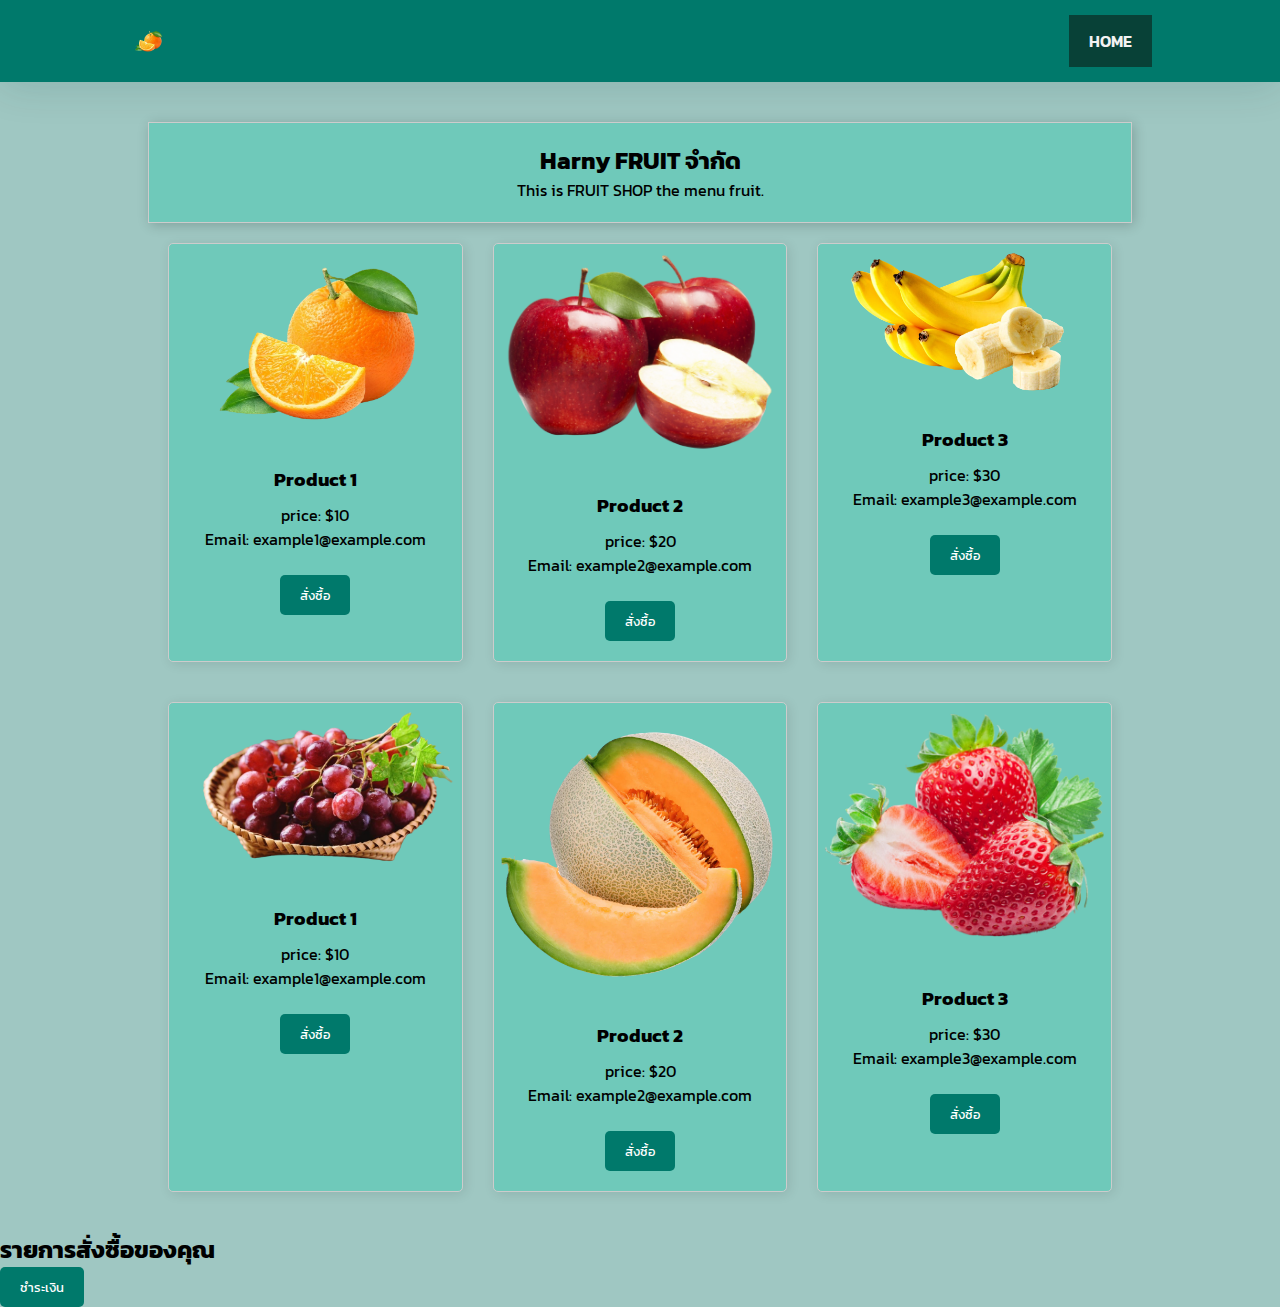
<file: about.html>
<!DOCTYPE html>
<html lang="en">
  <head>
    <meta charset="UTF-8" />
    <meta name="viewport" content="width=device-width, initial-scale=1.0" />
    <title>Product Details</title>
    <link rel="stylesheet" href="product.css" />
  </head>
  <body>
    <header>
      <a href="index.html" class="logo"
        ><img src="img/ส้ม-Photoroom.png" alt=""
      /></a>
      <div class="bx bx-menu" id="menu-icon"></div>
      <ul class="navbar">
        <li><a href="index.html">Home</a></li>
      </ul>
    </header>

    <div class="container">
      <div class="menu-box">
        <h2>Harny FRUIT จำกัด</h2>
        <p>This is FRUIT SHOP the menu fruit.</p>
      </div>

      <div class="card-container1">
        <div class="card">
          <img src="img/ส้ม-Photoroom.png" alt="" />
          <div class="card-content">
            <h3>Product 1</h3>
            <p>price: $10</p>
            <p>Email: example1@example.com</p>
            <br />
            <button onclick="orderProduct('Product 1', 10)">สั่งซื้อ</button>
          </div>
        </div>
        <div class="card">
          <img src="img/apple-Photoroom.png" alt="" />
          <div class="card-content">
            <h3>Product 2</h3>
            <p>price: $20</p>
            <p>Email: example2@example.com</p>
            <br />
            <button onclick="orderProduct('Product 2', 20)">สั่งซื้อ</button>
          </div>
        </div>
        <div class="card">
          <img src="img/banana-Photoroom.png" alt="" />
          <div class="card-content">
            <h3>Product 3</h3>
            <p>price: $30</p>
            <p>Email: example3@example.com</p>
            <br />
            <button onclick="orderProduct('Product 3', 30)">สั่งซื้อ</button>
          </div>
        </div>
      </div>
      <div class="card-container1">
        <div class="card">
          <img src="img/grape-Photoroom.png" alt="" />
          <div class="card-content">
            <h3>Product 1</h3>
            <p>price: $10</p>
            <p>Email: example1@example.com</p>
            <br />
            <button onclick="orderProduct('Product 1', 10)">สั่งซื้อ</button>
          </div>
        </div>
        <div class="card">
          <img src="img/Melon-Photoroom.png" alt="" />
          <div class="card-content">
            <h3>Product 2</h3>
            <p>price: $20</p>
            <p>Email: example2@example.com</p>
            <br />
            <button onclick="orderProduct('Product 2', 20)">สั่งซื้อ</button>
          </div>
        </div>
        <div class="card">
          <img src="img/strawberry-Photoroom.png" alt="" />
          <div class="card-content">
            <h3>Product 3</h3>
            <p>price: $30</p>
            <p>Email: example3@example.com</p>
            <br />
            <button onclick="orderProduct('Product 3', 30)">สั่งซื้อ</button>
          </div>
        </div>
      </div>
    </div>

    <div id="order-list-container">
      <h2>รายการสั่งซื้อของคุณ</h2>
      <ul id="order-list"></ul>
      <button id="payment-button" onclick="confirmPayment()">ชำระเงิน</button>
    </div>

    <script src="app1.js"></script>
  </body>
</html>
</file>
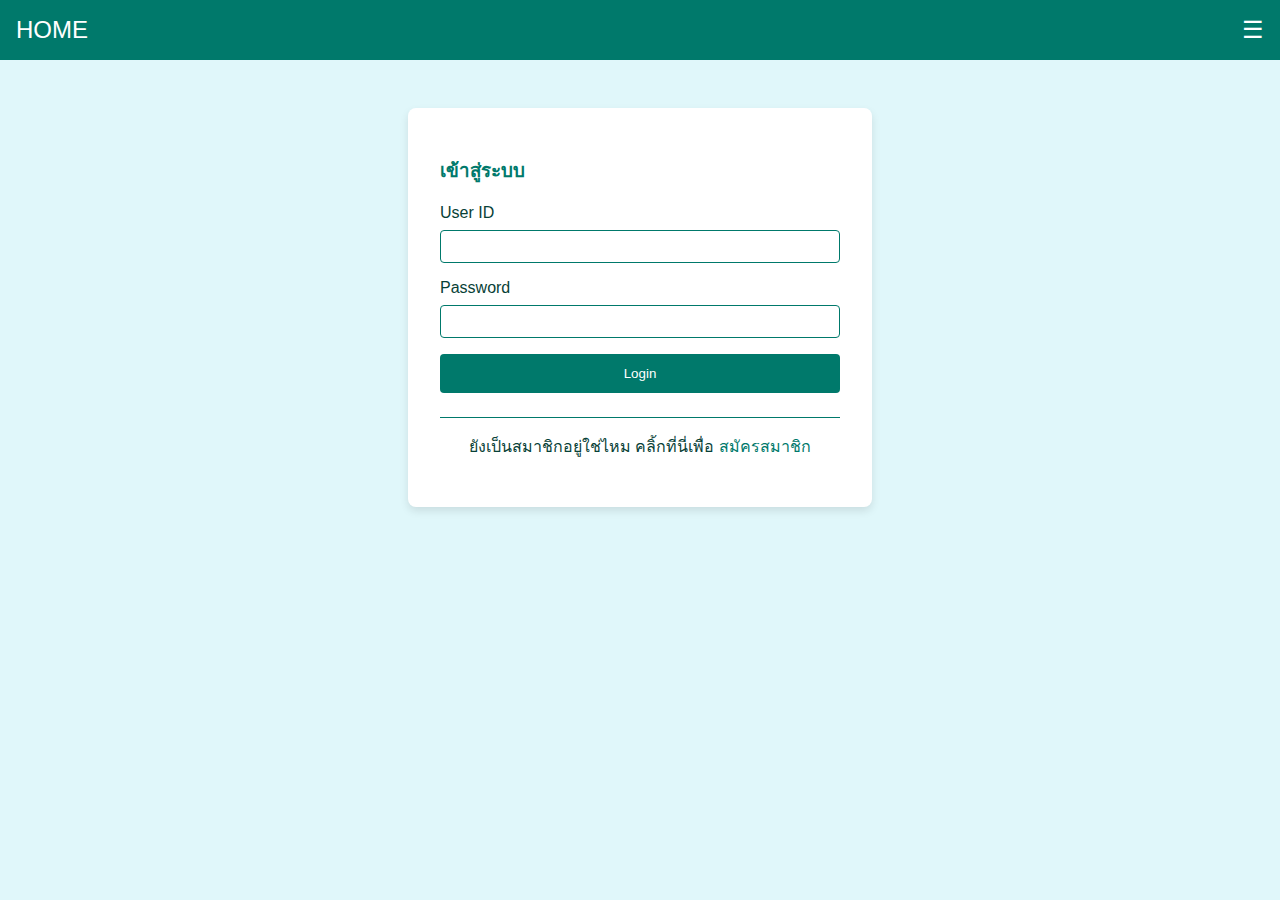
<file: login.html>
<!DOCTYPE html>
<html lang="en">
<head>
    <meta charset="UTF-8">
    <meta name="viewport" content="width=device-width, initial-scale=1.0">
    <title>Document</title>
    <link rel="stylesheet" href="login.css">
</head>
<body>
    <nav class="navbar">
        <div class="navbar-container">
            <a href="index.html" class="brand">HOME</a>
            <div class="menu-icon" onclick="toggleMenu()">☰</div>
           
        </div>
    </nav>
    <div class="con">
        <h3 class="mt-4">เข้าสู่ระบบ</h3>
            <form action="product.html" onsubmit="return validateForm()">                
                <div class="mb-3">
                    <label for="username">User ID</label>
                    <input type="text" name="username" id="username">
                </div>
                <div class="mb-3">
                    <label for="password">Password</label>
                    <input type="password" name="password" id="password">
                </div>
                <button type="submit">Login</button>
            </form>
        <hr>
        <p>ยังเป็นสมาชิกอยู่ใช่ไหม คลิ้กที่นี่เพื่อ <a href="register.html">สมัครสมาชิก</a></p>
    </div>
</body>
<script src="login.js"></script>
</html>
</file>
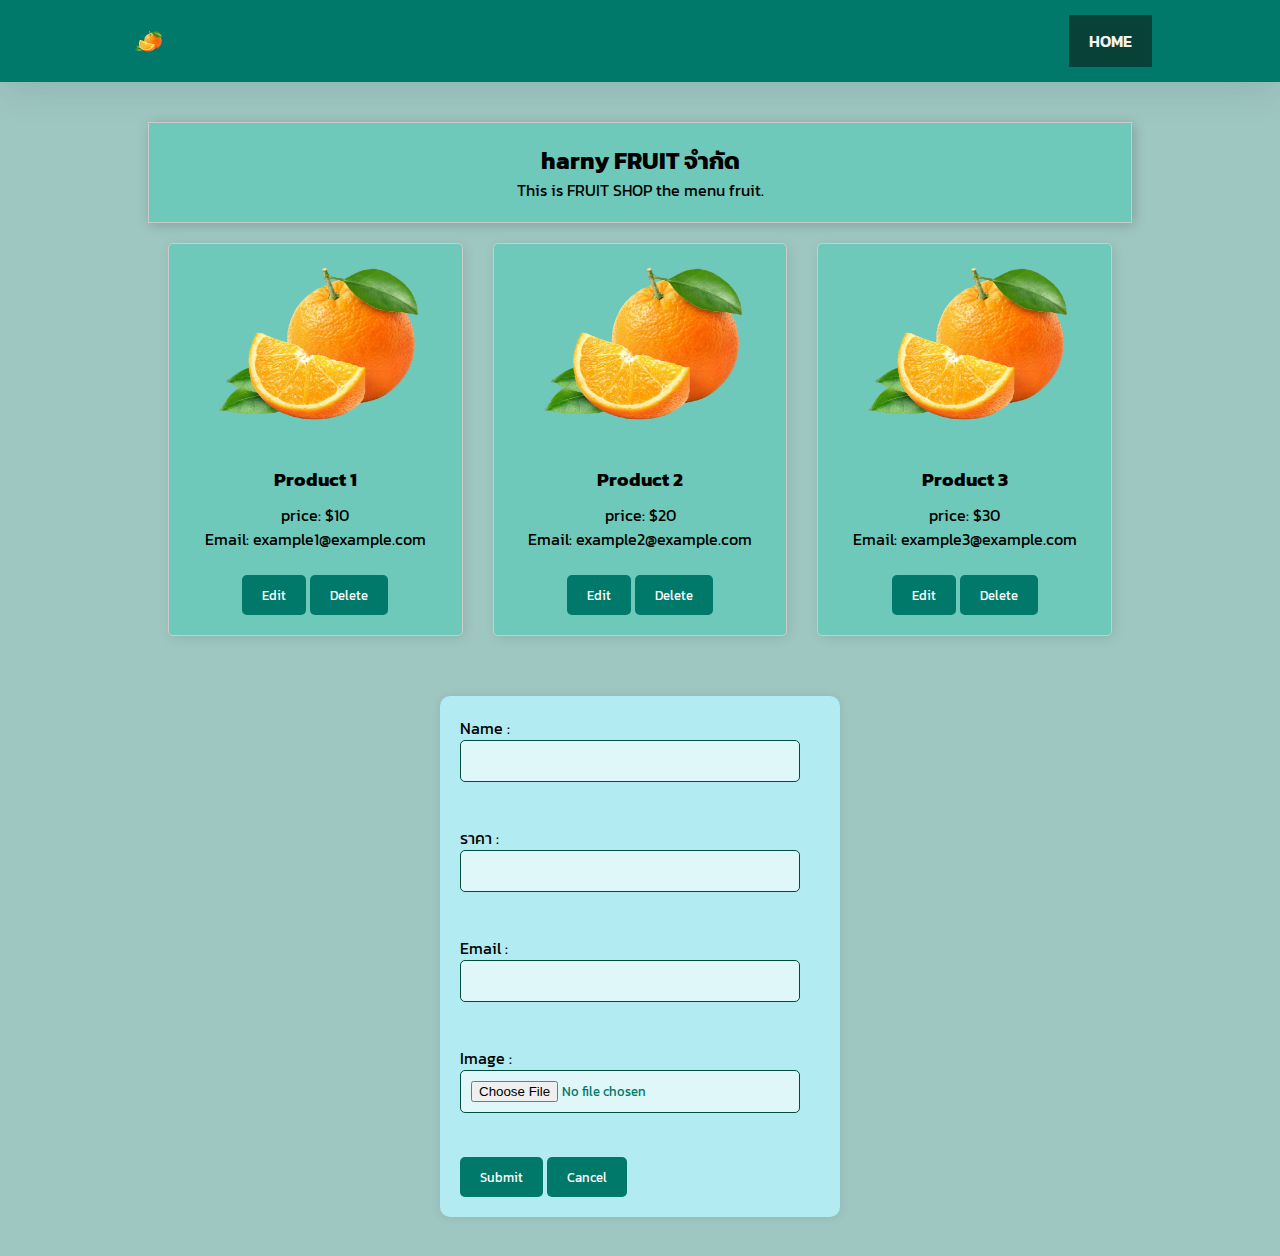
<file: product.html>
<!DOCTYPE html>
<html lang="en">
<head>
    <meta charset="UTF-8">
    <meta name="viewport" content="width=device-width, initial-scale=1.0">
    <title>Product Details</title>
    <link rel="stylesheet" href="product.css">
</head>
<body>
    <header>
        <a href="index.html" class="logo"><img src="img/ส้ม-Photoroom.png" alt=""></a>
        <div class="bx bx-menu" id="menu-icon"></div>
        <ul class="navbar">
            <li><a href="index.html">Home</a></li>
            <!-- <li><a href="#shop">About</a></li>
            <li><a href="#delivery">Contact</a></li>
            <li><a href="#app">Product</a></li>
            <li><a href="#about">Main</a></li>
            <li><a href="#contact">Login</a></li>
            <li><a href="register.html">Register</a></li> -->
        </ul>
  
</header>
    <!-- <header>
        
            <ul class="navbar">
                <li><a href="index.html">Home</a></li>
                <li><a href="about.html">About</a></li>
                <li><a href="contact.html">Contact</a></li>
                <li><a href="product.html">Product</a></li>
                <li><a href="main.html">Main</a></li>
                <li><a href="login.html">Login</a></li>
                <li><a href="register.html">Register</a></li>
            </ul>
       
    </header> -->

    <div class="container">
        <div class="menu-box">
            <h2>harny FRUIT จำกัด</h2>
            <p>This is FRUIT SHOP the menu fruit.</p>
        </div>

        <div class="card-container1">
            <div class="card">
                <img src="img/ส้ม-Photoroom.png" alt="">
                <div class="card-content">
                    <h3>Product 1</h3>
                    <p>price: $10</p>
                    <p>Email: example1@example.com</p>
                    <br>
                    <button>Edit</button>
                    <button>Delete</button>
                </div>
            </div>
            <div class="card">
                <img src="img/ส้ม-Photoroom.png" alt="">
                <div class="card-content">
                    <h3>Product 2</h3>
                    <p>price: $20</p>
                    <p>Email: example2@example.com</p>
                    <br>
                    <button>Edit</button>
                    <button>Delete</button>
                </div>
            </div>
            <div class="card">
                <img src="img/ส้ม-Photoroom.png" alt="">
                <div class="card-content">
                    <h3>Product 3</h3>
                    <p>price: $30</p>
                    <p>Email: example3@example.com</p>
                    <br>
                    <button>Edit</button>
                    <button>Delete</button>
                </div>
            </div>
        </div>
        

        <div class="card-container" id="card-container">
            <!-- Cards will be added here -->
        </div>
    </div>
    <form id="form" onsubmit="event.preventDefault(); FormSubmit();">
        <label for="name">Name :</label>
        <input type="text" id="txtName" name="name" required><br><br>
        <label for="age">ราคา :</label>
        <input type="number" id="txtAge" name="age" required><br><br>
        <label for="email">Email :</label>
        <input type="email" id="txtEmail" name="email" required><br><br>
        <label for="image">Image :</label>
        <input type="file" id="txtImage" name="image" accept="image/*" required><br><br>
        <button type="submit">Submit</button>
        <button type="reset">Cancel</button>
    </form>

    <script src="app.js"></script>
</body>
</html>
</file>
<file: product.css>
@import url("https://fonts.googleapis.com/css2?family=Kanit:ital,wght@0,100;0,200;0,300;0,400;0,500;0,600;0,700;0,800;0,900;1,100;1,200;1,300;1,400;1,500;1,600;1,700;1,800;1,900&display=swap");
* {
  margin: 0;
  padding: 0;
  box-sizing: border-box;
  scroll-padding-top: 2rem;
  text-decoration: none;
  list-style: none;
  scroll-behavior: smooth;
  font-family: "Kanit", sans-serif;
}

:root {
  --main-color: #00796b;

  --second-color: #084137;

  --light-color: #e0f7fa;

  --accent-color: #00ccaa4d;
}
*::selection {
  color: #e0f7fa;
  background: var(--main-color);
}
header.scrolled {
  background: var(--main-color);
}
header {
  /* position: fixed; */
  width: 100%;
  top: 0;
  right: 0;
  z-index: 1000;
  display: flex;
  align-items: center;
  justify-content: space-between;
  background: #00796b;
  box-shadow: 0 4px 41px rgb(14 55 54 / 14%);
  padding: 15px 10%;
  transition: 0.2s;
  
}

.logo {
  display: flex;
  align-items: center;
}

.logo img {
  width: 40px;
}

.navbar {
  display: flex;

}

.navbar a {
  font-size: 1rem;
  padding: 11px 20px;
  color: var(--second-color);
  font-weight: 600;
  text-transform: uppercase;
}

.navbar a:hover {
  color: var(--main-color);
}

#menu-icon {
  font-size: 24px;
  cursor: pointer;
  z-index: 1001;
  display: none;
}

body {
  font-family: Arial, sans-serif;
  margin: 0;
  padding: 0;
  box-sizing: border-box;
  background-color: #31867c77;
}

.navbar {
  background-color: #084137;
  overflow: hidden;
}

.navbar a {
  float: left;
  display: block;
  color: #f2f2f2;
  text-align: center;
  padding: 14px 20px;
  text-decoration: none;
}

.navbar a #logout {
  text-align: right;
}

.navbar a:hover {
  background-color: #ddd;
  color: black;
}

.container {
  padding: 20px;
  width: 80%;
  text-align: center;
  margin: 0 auto;
}

.menu-box {
  border: 1px solid #ccc;
  padding: 20px;
  margin-top: 20px;
  box-shadow: 2px 2px 12px rgba(0, 0, 0, 0.2);
  background-color: #00ccaa4d;
}

.menu-box h2 {
  margin-top: 0;
}

.menu-box p {
  margin: 0;
}

.card-container {
  display: flex;
  flex-wrap: wrap;
  justify-content: center;
  gap: 20px;
  margin-top: 20px;
}
  

.card {
  border: 1px solid #ccc;
  border-radius: 5px;
  box-shadow: 2px 2px 12px rgba(0, 0, 0, 0.1);
  overflow: hidden;
  width: calc(33% - 40px);
  background-color: #00ccaa4d;
}

.card img {
  width: 100%;
  height: auto;
}

.card-content {
  padding: 20px;
}

.card-content h3 {
  margin: 0 0 10px;
}

.card-content p {
  margin: 0;
}

form {
  background-color: #b2ebf2;
  padding: 20px;
  border-radius: 10px;
  box-shadow: 0 0 10px rgba(0, 0, 0, 0.1);
  max-width: 400px;
  margin: auto;
  margin-bottom: 3%;
}

input[type="text"],
input[type="number"],
input[type="email"],
input[type="file"] {
  width: calc(100% - 20px);
  padding: 10px;
  margin-bottom: 20px;
  border: 1px solid #004d40;
  border-radius: 5px;
  background-color: #e0f7fa;
  color: #00796b;
}

button {
  background-color: #00796b;
  color: #ffffff;
  padding: 10px 20px;
  border: none;
  border-radius: 5px;
}

section {
  margin-bottom: 3%;
}

.card-container {
    display: flex;
    flex-wrap: wrap;
    justify-content: center;
    gap: 20px;
    margin-top: 20px;
  }
  
  .card {
    border: 1px solid #ccc;
    border-radius: 5px;
    box-shadow: 2px 2px 12px rgba(0, 0, 0, 0.1);
    overflow: hidden;
    width: calc(33% - 40px); /* 3 cards per row */
    background-color: #00ccaa4d;
  }
  
  .card img {
    width: 100%;
    height: auto;
  }
  
  .card-content {
    padding: 20px;
  }
  
  /* Responsive Adjustments */
  @media (max-width: 1200px) {
    .card {
      width: calc(50% - 40px); /* 2 cards per row on large tablets */
    }
  }
  
  @media (max-width: 768px) {
    .card {
      width: calc(100% - 40px); /* 1 card per row on tablets */
    }
  }
  
  @media (max-width: 480px) {
    .card {
      width: calc(100% - 20px); /* 1 card per row on mobile */
      margin-bottom: 20px;
    }
  }
  
  .card-container1 {
    display: flex;
    justify-content: space-between;
    gap: 20px;
    padding: 20px;
}

.card {
    flex: 1; /* Allows each card to take up equal space */
    border: 1px solid #ccc;
    border-radius: 5px;
    box-shadow: 2px 2px 12px rgba(0, 0, 0, 0.1);
    overflow: hidden;
    background-color: #00ccaa4d;
    max-width: calc(33.33% - 20px); /* Ensure three cards per row */
    box-sizing: border-box;
}

.card img {
    width: 100%;
    height: auto;
}

.card-content {
    padding: 20px;
    text-align: center;
}

@media (max-width: 768px) {
    .card {
        max-width: calc(50% - 20px); /* Two cards per row on tablets */
    }
}

@media (max-width: 480px) {
    .card {
        max-width: 100%; /* One card per row on mobile devices */
    }
}
</file>
<file: login.css>
:root {
    --main-color: #00796b;
    --second-color: #084137;
    --light-color: #e0f7fa;
    --accent-color: #00ccaa4d;
}

/* Basic styling for the body */
body {
    font-family: Arial, sans-serif;
    background-color: var(--light-color); /* Light green background */
    color: var(--second-color); /* Dark green text */
    margin: 0;
    padding: 0;
}

/* Styling for the navbar */
.navbar {
    background-color: var(--main-color); /* Main green */
    padding: 1rem;
}

.navbar-container {
    display: flex;
    justify-content: space-between;
    align-items: center;
}

.brand {
    font-size: 1.5rem;
    color: white;
    text-decoration: none;
}

.menu-icon {
    font-size: 1.5rem;
    color: white;
    cursor: pointer;
}

.nav-links {
    list-style: none;
    margin: 0;
    padding: 0;
    display: flex;
}

.nav-links li {
    margin-left: 1.5rem;
}

.nav-links a {
    color: white;
    text-decoration: none;
    font-size: 1rem;
}

.nav-links a:hover {
    text-decoration: underline;
}

/* Styling for the container and form */
.con {
    background-color: white;
    border-radius: 8px;
    max-width: 400px;
    margin: 3rem auto;
    padding: 2rem;
    box-shadow: 0px 4px 8px rgba(0, 0, 0, 0.1);
}

.mt-4 {
    margin-top: 1rem;
    color: var(--main-color);
}

.mb-3 {
    margin-bottom: 1rem;
}

label {
    display: block;
    margin-bottom: 0.5rem;
    color: var(--second-color);
}

input[type="text"],
input[type="password"] {
    width: 100%;
    padding: 0.5rem;
    border: 1px solid var(--main-color);
    border-radius: 4px;
    box-sizing: border-box;
}

button[type="submit"] {
    background-color: var(--main-color);
    color: white;
    padding: 0.75rem;
    border: none;
    border-radius: 4px;
    cursor: pointer;
    width: 100%;
}

button[type="submit"]:hover {
    background-color: var(--second-color);
}

hr {
    margin-top: 1.5rem;
    border: 0;
    border-top: 1px solid var(--main-color);
}

p {
    text-align: center;
}

a {
    color: var(--main-color);
    text-decoration: none;
}

a:hover {
    text-decoration: underline;
}
</file>
